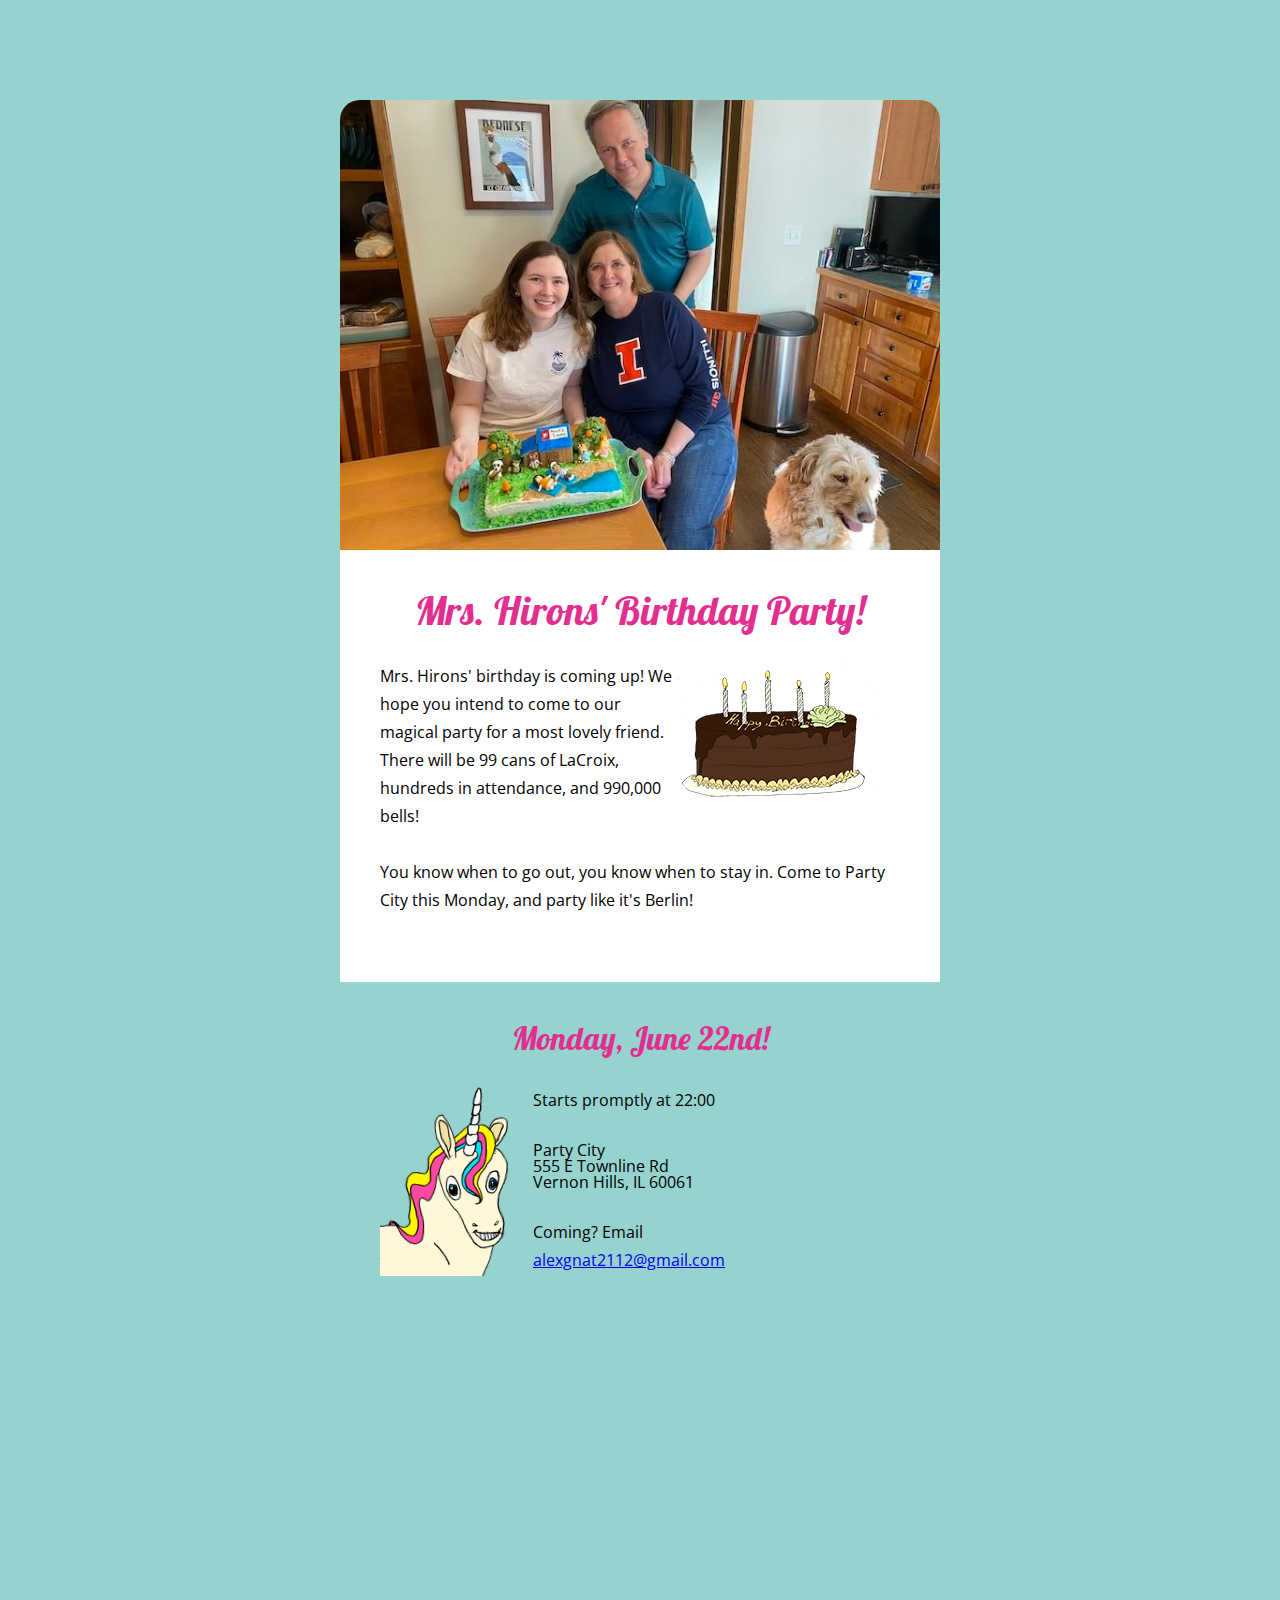
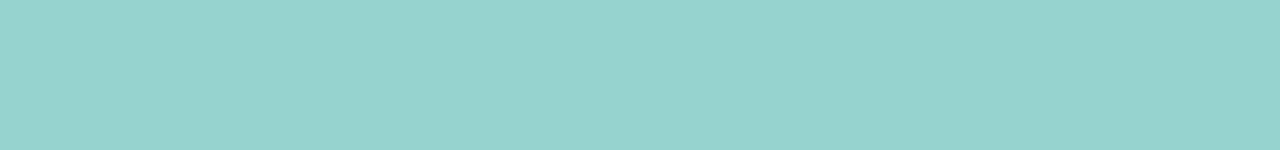
<file: index.html>
<!DOCTYPE html>
<html>
  <head>
    <title>Happy Birthday Mrs. Hirons!</title>
    <meta name="description" content="Happy Birthday Alexis!">
    <link rel="stylesheet" href="css/reset.css">
    <link rel="stylesheet" href="css/style.css">
    <link rel="stylesheet" href="css/small.css" media="(max-width: 630px)">

    <link href='https://fonts.googleapis.com/css?family=Open+Sans:300,700|Lobster' rel='stylesheet' type='text/css'>
    <meta name="viewport" content="width=device-width, initial-scale=1">
  </head>
  <body>
    <div class="container">
      <div class="hero">
        <img src="images/hirons-fam.jpg" alt="Hirons">
      </div><!--.hero-->


      <section class="intro">
        <h1>Mrs. Hirons' Birthday Party!</h1>
        
        <aside class="right">
          <img src="images/birthday-cake.png" alt="Cake">
        </aside><!--.bubbles-->


        <p>Mrs. Hirons' birthday is coming up! We hope you intend to come to our magical party for a most lovely friend. There will be 99 cans of LaCroix, hundreds in attendance, and 990,000 bells!</p>

        <p>You know when to go out, you know when to stay in. Come to Party City this Monday, and party like it's Berlin!</p>
      </section><!--.intro-->

      <section class="contact">
        <h2>Monday, June 22nd!</h2>
        <aside class="left">
          <img src="images/unicorn.png" alt="Unicorn">
        </aside>
        <p>Starts promptly at <time>22:00</time></p>

        <p><address>Party City<br>555 E Townline Rd<br>Vernon Hills, IL 60061</address></p>

        <p>Coming? Email<br><a href="mailto:alexgnat2112@gmail.com?Subject=Yes I'm Coming">alexgnat2112@gmail.com</a></p>
        </section><!--.contact-->

        <section class="map"><p style="text-align: center;"><iframe src="https://www.google.com/maps/embed?pb=!1m18!1m12!1m3!1d2953.8714155888456!2d-87.95401268454754!3d42.23855997919515!2m3!1f0!2f0!3f0!3m2!1i1024!2i768!4f13.1!3m3!1m2!1s0x880f966d16549111%3A0xbdccab9e9606c8c5!2sParty%20City%20(In%20Store%20Shopping%2C%20Curbside%20Pickup%2C%20Same%20Day%20Delivery)!5e0!3m2!1sen!2sus!4v1592879963450!5m2!1sen!2sus" width="400" height="300" frameborder="0" style="border:0;" allowfullscreen="" aria-hidden="false" tabindex="0"></iframe></p>
        </section>
      
    </div><!--#container-->
  </body>
</html>
</file>
<file: css/style.css>
/*
 * General Styles
*/


body {
  background: #96D3CF;
  font-family: 'Open Sans', arial, sans-serif;
}



* {
  -moz-box-sizing: border-box; /* Firexfox */
  -webkit-box-sizing: border-box; /* Safari/Chrome/iOS/Android */
  box-sizing: border-box; /* IE */
}

.clearfix:after {
  content: "";
  display: table;
  clear: both;
}

p {
  font-size: 1rem;
  line-height: 1.75;
  margin-bottom: 28px;
}

strong {
  font-weight: bold;
}

ul li {
  list-style: decimal inside;
}

/*
 * Heading Styles
*/


h1, h2 {
  font-family: 'Lobster', cursive;
  color: #e22f8f;
  text-align: center;
  margin-bottom: 32px;
}

h1 {
  font-size: 2.5rem;
}

h2 {
  font-size: 2rem;
}

/*
 * Container Styles
*/


.container {
  width: 600px;
  margin: 100px auto;
}


/*
 * Hero Styles
*/

.hero {
  line-height:0;
}

.hero img {
  width:100%;
  border-radius: 20px 20px 0 0;
}

/*
 * Section Styles
*/

section.intro {
  background: #FFF;
}

section.intro, section.contact {
  padding: 40px;
}

/*
 * Aside Styles
*/

aside.left {
  float: left;
}

aside.right {
  float: right;
}

aside {
  margin-right: 24px;
}
</file>
<file: css/small.css>
.container {
  width:100%;
  margin: 0;
  padding: 0;
}

.hero img {
  border-radius:0;
}

aside.right, aside.left {
  text-align: center;
  float: inherit;
}

section.intro {
  text-align: left;
}
section.contact {
  text-align: center;
}
section.map {
  text-align: center;
}
</file>
